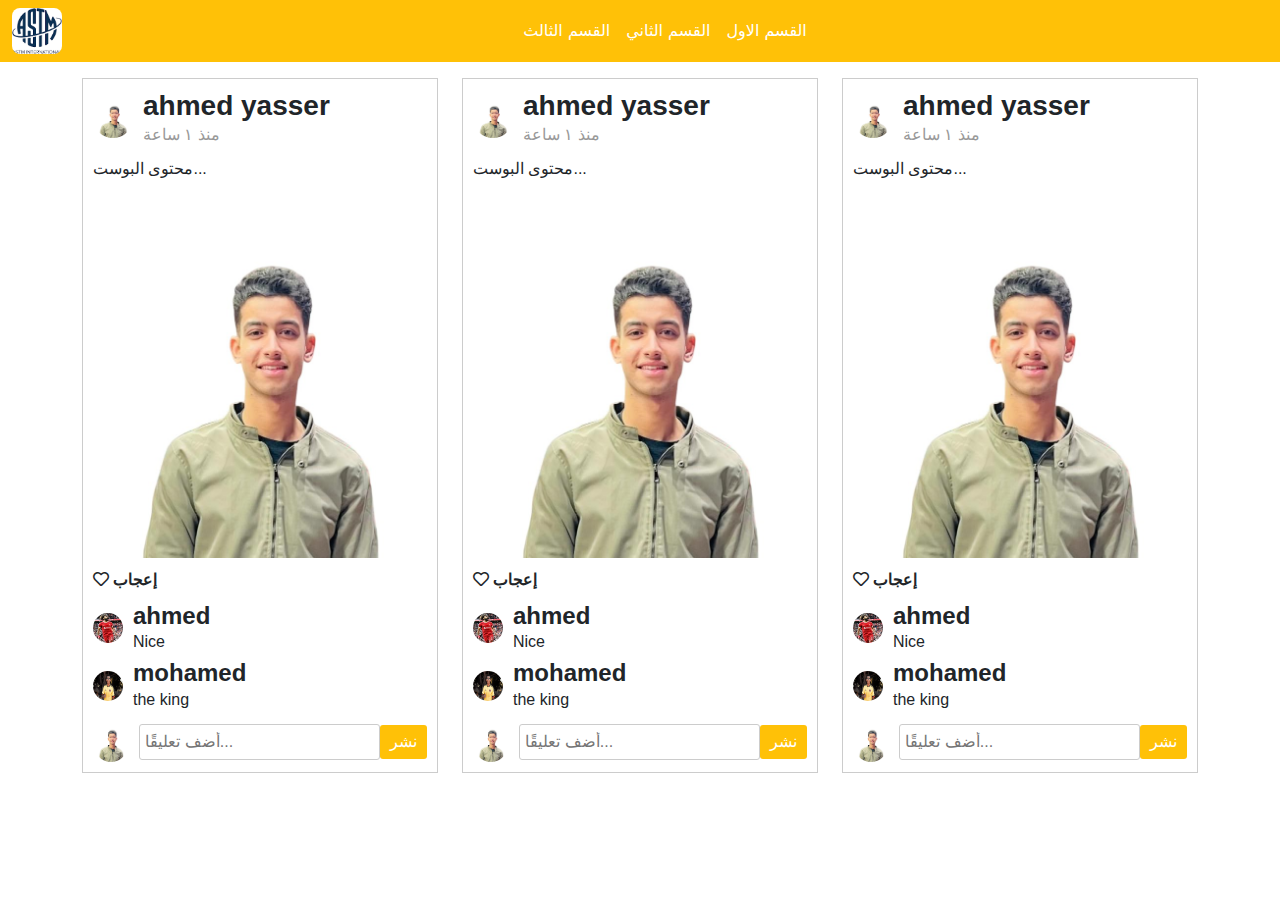
<file: indexx.html>
<!DOCTYPE html>
<html lang="en">
<head>
    <meta charset="UTF-8">
    <meta name="viewport" content="width=device-width, initial-scale=1.0">

    <link rel="preconnect" href="https://fonts.googleapis.com">
<link rel="preconnect" href="https://fonts.gstatic.com" crossorigin>
<link href="https://fonts.googleapis.com/css2?family=Agbalumo&family=Roboto+Condensed:ital@1&display=swap" rel="stylesheet">
    <title>Document</title>
    <link rel="stylesheet" href="css/bootstrap.min.css">
    <link rel="stylesheet" href="css/all.min.css">
    <link rel="stylesheet" href="css/style.css">
    <link rel="stylesheet" href="https://cdnjs.cloudflare.com/ajax/libs/font-awesome/5.15.4/css/all.min.css">


</head>
<body class="text  ">
  
    <nav class="navbar navbar-expand-lg navbar-light bg-warning">
        <div class="container-fluid">
          <a class="" href="#"><img src="images.png" class="rounded-3 ml-3 "  width="50" alt=""></a>
          <button class="navbar-toggler" type="button" data-bs-toggle="collapse" data-bs-target="#navbarNav" aria-controls="navbarNav" aria-expanded="false" aria-label="Toggle navigation">
            <span class="navbar-toggler-icon"></span>
          </button>
          <div class="collapse navbar-collapse" id="navbarNav">
            <ul class="navbar-nav m-auto text-white  ">
              <li class="nav-item text-white">
                <a class="nav-link active text-white" aria-current="page" href="index.html">القسم الثالث</a>
              </li>
              <li class="nav-item">
                <a class="nav-link text-white" href="index.html">القسم الثاني</a>
              </li>
              <li class="nav-item">
                <a class="nav-link text-white" href="index.html">القسم الاول</a>
              </li>
              <li class="nav-item">
              </li>
            </ul>
          </div>
        </div>
      </nav>

      <div class="container">
        <div class="row">
          <div class="col-md-4">
            <div class="post  mt-3">
              <div class="header">
                <img class="profile-picture" src="IMG_2068.JPG" alt="Profile Picture">
                <div class="post-info">
                  <h3 class="username">ahmed yasser </h3>
                  <p class="post-time">منذ ١ ساعة</p>
                </div>
              </div>
              <p class="post-content">محتوى البوست...</p>
              <img class="post-image" src="IMG_2068.JPG" alt="Post Image">
              <div class="likes">  <i class="far fa-heart"></i>
                إعجاب</div>
              <div class="comments">
                <div class="comment">
                  <img class="comment-profile-picture" src="تنزيل.jfif" alt="Comment Profile Picture">
                  <div class="comment-info">
                    <h4 class="username"> ahmed</h4>
                    <p class="comment-text"> Nice</p>
                  </div>
                </div>
                <div class="comment">
                  <img class="comment-profile-picture" src="pexels-photo-2106220.webp" alt="Comment Profile Picture">
                  <div class="comment-info">
                    <h4 class="username"> mohamed</h4>
                    <p class="comment-text"> the king</p>
                  </div>
                </div>
              </div>
              <div class="add-comment">
                <img class="profile-picture" src="IMG_2068.JPG" alt="Profile Picture">
                <input type="text" placeholder="أضف تعليقًا...">
                <button class="bg-warning">نشر</button>
              </div>
            </div>

          </div>
          <br>
          <div class="col-md-4">
            <div class="post  mt-3">
              <div class="header">
                <img class="profile-picture" src="IMG_2068.JPG" alt="Profile Picture">
                <div class="post-info">
                  <h3 class="username">ahmed yasser </h3>
                  <p class="post-time">منذ ١ ساعة</p>
                </div>
              </div>
              <p class="post-content">محتوى البوست...</p>
              <img class="post-image" src="IMG_2068.JPG" alt="Post Image">
              <div class="likes">  <i class="far fa-heart"></i>
                إعجاب</div>
              <div class="comments">
                <div class="comment">
                  <img class="comment-profile-picture" src="تنزيل.jfif" alt="Comment Profile Picture">
                  <div class="comment-info">
                    <h4 class="username"> ahmed</h4>
                    <p class="comment-text"> Nice</p>
                  </div>
                </div>
                <div class="comment">
                  <img class="comment-profile-picture" src="pexels-photo-2106220.webp" alt="Comment Profile Picture">
                  <div class="comment-info">
                    <h4 class="username"> mohamed</h4>
                    <p class="comment-text"> the king</p>
                  </div>
                </div>
              </div>
              <div class="add-comment">
                <img class="profile-picture" src="IMG_2068.JPG" alt="Profile Picture">
                <input type="text" placeholder="أضف تعليقًا...">
                <button class="bg-warning">نشر</button>
              </div>
            </div>
          </div>
          <br>
          <div class="col-md-4">
            <div class="post  mt-3">
              <div class="header">
                <img class="profile-picture" src="IMG_2068.JPG" alt="Profile Picture">
                <div class="post-info">
                  <h3 class="username">ahmed yasser </h3>
                  <p class="post-time">منذ ١ ساعة</p>
                </div>
              </div>
              <p class="post-content">محتوى البوست...</p>
              <img class="post-image" src="IMG_2068.JPG" alt="Post Image">
              <div class="likes">  <i class="far fa-heart"></i>
                إعجاب</div>
              <div class="comments">
                <div class="comment">
                  <img class="comment-profile-picture" src="تنزيل.jfif" alt="Comment Profile Picture">
                  <div class="comment-info">
                    <h4 class="username"> ahmed</h4>
                    <p class="comment-text"> Nice</p>
                  </div>
                </div>
                <div class="comment">
                  <img class="comment-profile-picture" src="pexels-photo-2106220.webp" alt="Comment Profile Picture">
                  <div class="comment-info">
                    <h4 class="username"> mohamed</h4>
                    <p class="comment-text"> the king</p>
                  </div>
                </div>
              </div>
              <div class="add-comment">
                <img class="profile-picture" src="IMG_2068.JPG" alt="Profile Picture">
                <input type="text" placeholder="أضف تعليقًا...">
                <button class="bg-warning">نشر</button>
              </div>
            </div>
          </div>
        </div>
      </div>
    
      <footer>   
        <div>
          
        </div>
      
      </footer>
    
  
 
 
<script src="js/bootstrap.bundle.min.js"></script>



</body>

</html>
</file>
<file: css/style.css>
.post {
    border: 1px solid #ccc;
    padding: 10px;
    max-width: 500px;
    margin: 0 auto;
    font-family: Arial, sans-serif;
  }
  
  .header {
    display: flex;
    align-items: center;
    margin-bottom: 10px;
  }
  
  .profile-picture {
    width: 40px;
    height: 40px;
    border-radius: 50%;
    margin-right: 10px;
  }
  
  .post-info {
    display: flex;
    flex-direction: column;
  }
  
  .username {
    margin: 0;
    font-weight: bold;
  }
  
  .post-time {
    margin: 0;
    color: #999;
  }
  
  .post-content {
    margin-bottom: 10px;
  }
  
  .post-image {
    width: 100%;
    margin-bottom: 10px;
  }
  
  .likes {
    margin-bottom: 10px;
    font-weight: bold;
  }
  
  .comment {
    display: flex;
    align-items: center;
    margin-bottom: 5px;
  }
  
  .comment-profile-picture {
    width: 30px;
    height: 30px;
    border-radius: 50%;
    margin-right: 10px;
  }
  
  .comment-info {
    display: flex;
    flex-direction: column;
  }
  
  .comment-text {
    margin: 0;
  }
  
  .add-comment {
    display: flex;
    align-items: center;
    margin-top: 10px;
  }
  
  input[type="text"] {
    width: 80%;
    padding: 5px;
    border: 1px solid #ccc;
    border-radius: 3px;
  }
  
  button {
    padding: 5px 10px;
    background-color: #4CAF50;
    color: white;
    border: none;
    cursor: pointer;
    border-radius: 3px;
  }
  .logo {
    width: 200px;
    height: 50px;
    margin: 10px;
  }
  hr{
    border: solid blue 2px;
    width: 250px;
    margin: 10px  auto;
}
.icon-container {
    display: flex;
    align-items: center;
    justify-content: center;
    flex-direction: column;
    margin-bottom: 20px;
  }
  
  .icon {
    background-color: #f2f2f2;
    border-radius: 50%;
    width: 80px;
    height: 80px;
    display: flex;
    align-items: center;
    justify-content: center;
    margin-bottom: 10px;
  }
  
  .icon i {
    font-size: 40px;
    color: orange;
  }
  
  .icon-label {
    font-size: 16px;
    color: orange;
  }

  
.post-actions {
    margin-top: 10px;
  }
  
  .like-button, .comment-button, .share-button {
    background-color: #4CAF50;
    color: #fff;
    border: none;
    border-radius: 4px;
    padding: 5px 10px;
    font-size: 14px;
    cursor: pointer;
    margin-right: 5px;
  }
  
  .like-button:hover, .comment-button:hover, .share-button:hover {
    background-color: #45a049;
</file>
